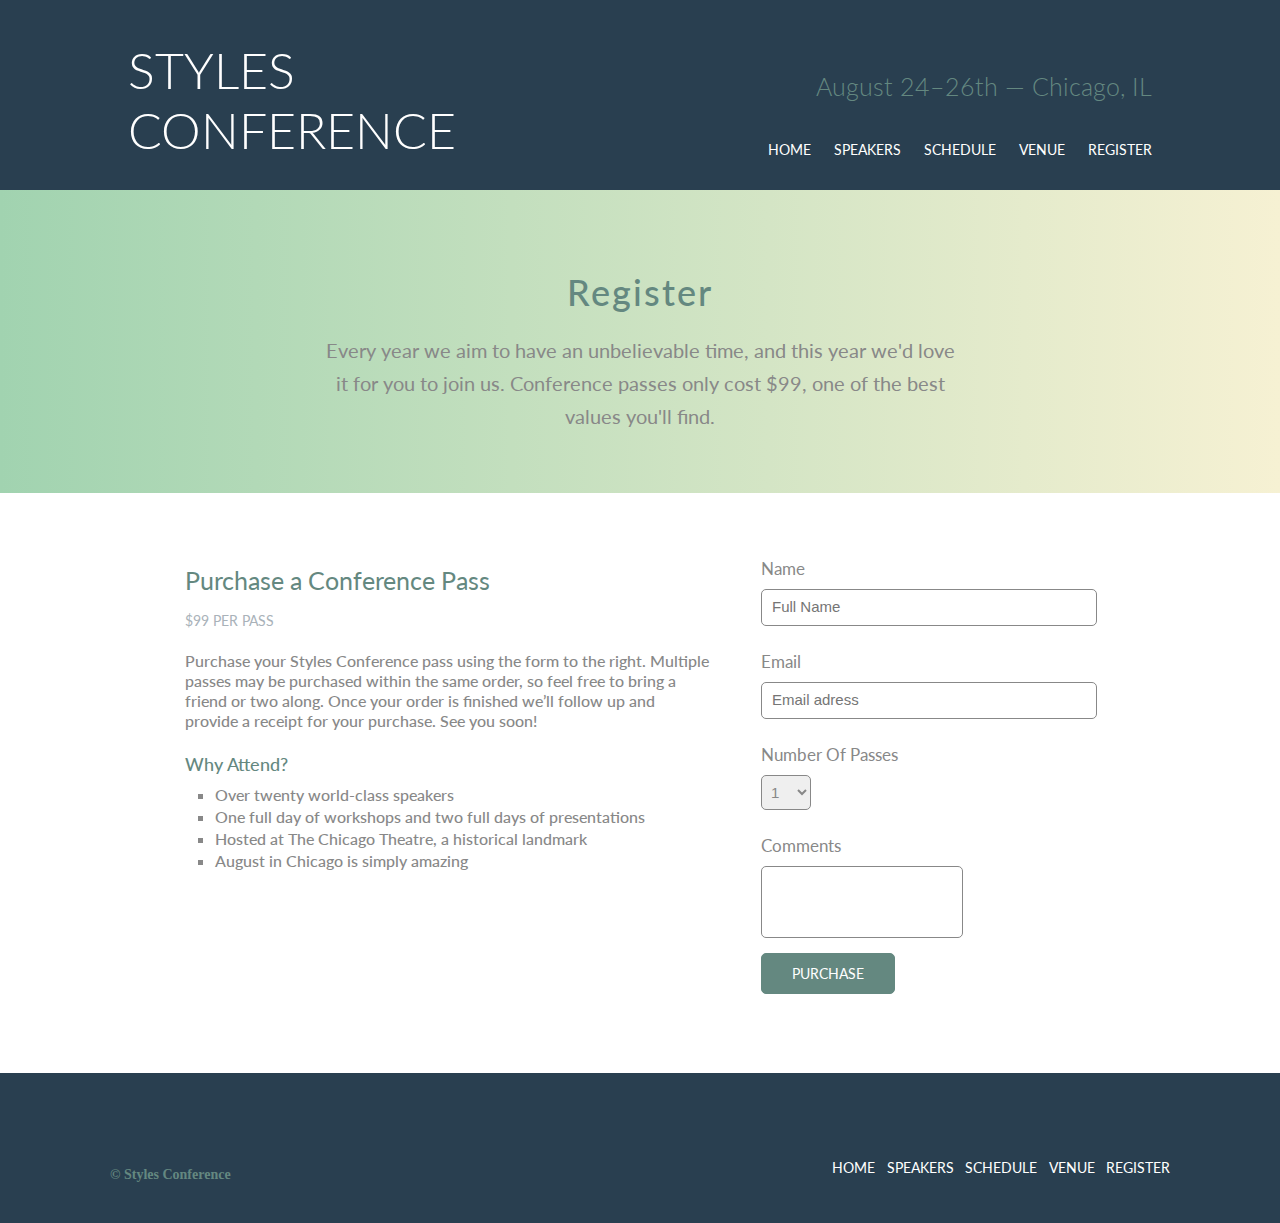
<file: register.html>
<!DOCTYPE html>
<html lang="en">
  <head>
    <meta charset="UTF-8" />
    <meta http-equiv="X-UA-Compatible" content="IE=edge" />
    <meta name="viewport" content="width=device-width, initial-scale=1.0" />
    <title>Document</title>
    <link rel="preconnect" href="https://fonts.googleapis.com" />
    <link rel="preconnect" href="https://fonts.gstatic.com" crossorigin />
    <link
      href="https://fonts.googleapis.com/css2?family=Dancing+Script:wght@500&family=Great+Vibes&family=Lato:ital,wght@0,100;0,300;0,400;1,700&family=Montserrat:wght@200;400;700&family=Raleway:wght@800&family=Roboto:ital,wght@0,100;1,300&display=swap"
      rel="stylesheet"
    />
    <link rel="stylesheet" href="css/styles.css" />
  </head>
  <body>
    <header>
      <div class="head-title">
        <h1 class="head-title-main"><a href="#">STYLES CONFERENCE</a></h1>
      </div>
      <div class="head-nav">
        <div class="nav-title">
          <h1 class="nav-tittle-main">August 24–26th — Chicago, IL</h1>
        </div>
        <div class="nav-list">
          <nav class="list">
            <ul>
              <li>
                <a href="index.html">home</a>
              </li>
              <li>
                <a href="speakers.html">speakers</a>
              </li>
              <li>
                <a href="schedule.html">schedule</a>
              </li>
              <li>
                <a href="venue.html">venue</a>
              </li>
              <li>
                <a href="register.html">register</a>
              </li>
            </ul>
          </nav>
        </div>
      </div>
    </header>
    <section class="top-section-scnd-page">
      <div class="top-section-speakers">
        <h1 class="section-title">Register</h1>
        <p class="prgrp">
          Every year we aim to have an unbelievable time, and this year we'd
          love it for you to join us. Conference passes only cost $99, one of
          the best values you'll find.
        </p>
      </div>
    </section>

    <section class="register">
      <section class="register-info">
        <div class="register-info-text">
          <h1>Purchase a Conference Pass</h1>
          <h3>$99 PER PASS</h3>
          <p>
            Purchase your Styles Conference pass using the form to the right.
            Multiple passes may be purchased within the same order, so feel free
            to bring a friend or two along. Once your order is finished we’ll
            follow up and provide a receipt for your purchase. See you soon!
          </p>
          <h2>Why Attend?</h2>
          <ul>
            <li>Over twenty world-class speakers</li>
            <li>
              One full day of workshops and two full days of presentations
            </li>
            <li>Hosted at The Chicago Theatre, a historical landmark</li>
            <li>August in Chicago is simply amazing</li>
          </ul>
        </div>
        <div class="register-info-input">
          <label class="label" for="name">name</label>
          <input
            class="input"
            type="text"
            name="name"
            id="name"
            placeholder="Full Name"
          />

          <label class="label" for="email">Email</label>
          <input
            class="input"
            type="email"
            name="email"
            id="email"
            placeholder="Email adress"
          />

          <label class="label" for="choose">Number of Passes</label>
          <select name="choose" id="choose">
            <option value="">1</option>
            <option value="">2</option>
            <option value="">3</option>
            <option value="">4</option>
            <option value="">5</option>
          </select>

          <label class="label-coment" for="coment">Comments</label>
          <input class="input-coment" type="coment" name="coment" id="coment" />

          <button class="purchase-btn">purchase</button>
        </div>
      </section>
    </section>

    <footer>
      <div class="first-foot">
        <h1 class="first-foot-title"><a href="#">© Styles Conference</a></h1>
      </div>
      <div class="second-foot">
        <nav>
          <ul>
            <li>
              <a href="#">Home</a>
            </li>
            <li>
              <a href="speakers.html">Speakers</a>
            </li>
            <li>
              <a href="schedule.html">Schedule</a>
            </li>
            <li>
              <a href="venue.html">Venue</a>
            </li>
            <li>
              <a href="register.html">Register</a>
            </li>
          </ul>
        </nav>
      </div>
    </footer>
  </body>
</html>
</file>
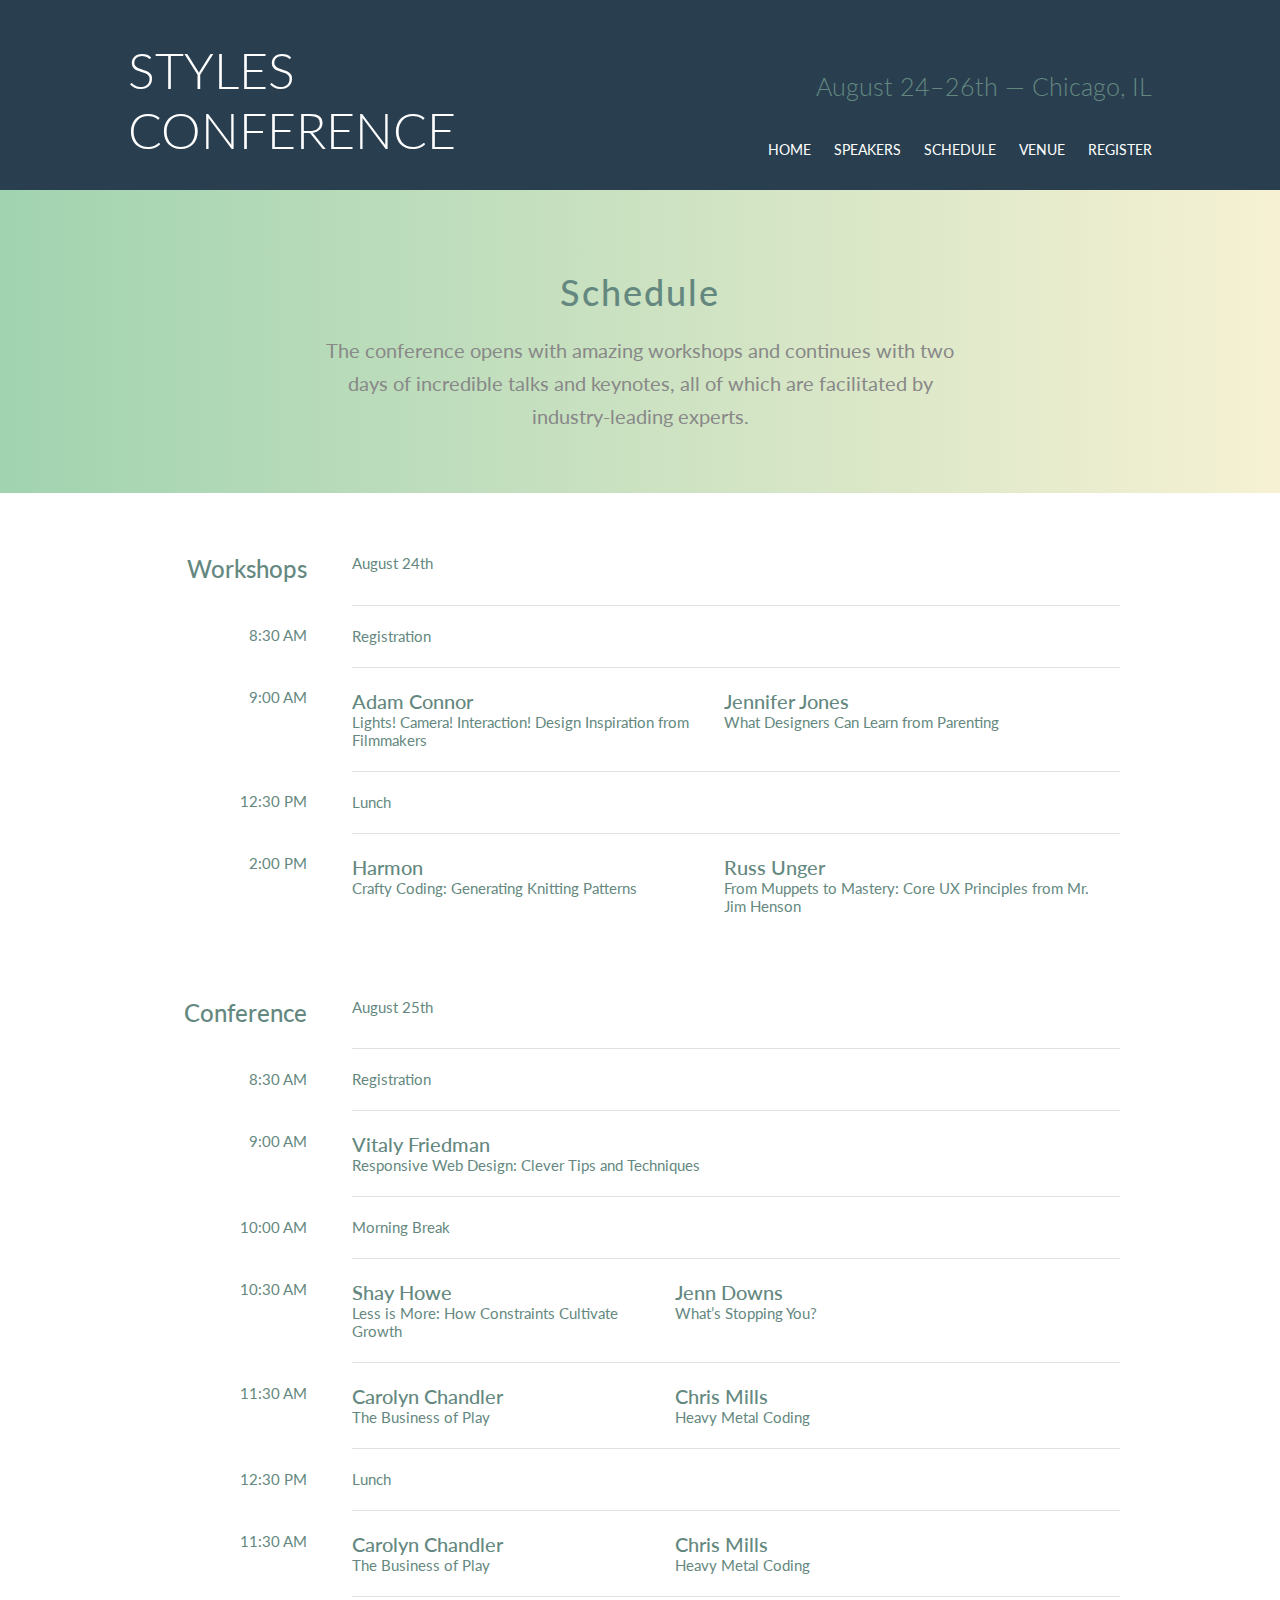
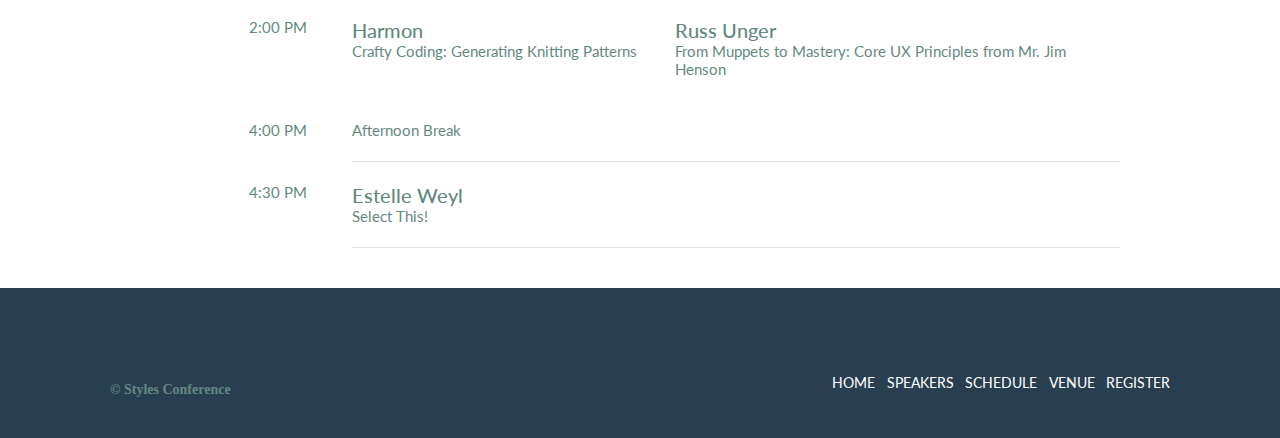
<file: schedule.html>
<!DOCTYPE html>
<html lang="en">
  <head>
    <meta charset="UTF-8" />
    <meta http-equiv="X-UA-Compatible" content="IE=edge" />
    <meta name="viewport" content="width=device-width, initial-scale=1.0" />
    <title>Document</title>
    <link rel="preconnect" href="https://fonts.googleapis.com" />
    <link rel="preconnect" href="https://fonts.gstatic.com" crossorigin />
    <link
      href="https://fonts.googleapis.com/css2?family=Dancing+Script:wght@500&family=Great+Vibes&family=Lato:ital,wght@0,100;0,300;0,400;1,700&family=Montserrat:wght@200;400;700&family=Raleway:wght@800&family=Roboto:ital,wght@0,100;1,300&display=swap"
      rel="stylesheet"
    />
    <link rel="stylesheet" href="css/styles.css" />
    <link rel="stylesheet" href="css/table.css" />
  </head>
  <body>
    <header>
      <div class="head-title">
        <h1 class="head-title-main"><a href="#">STYLES CONFERENCE</a></h1>
      </div>
      <div class="head-nav">
        <div class="nav-title">
          <h1 class="nav-tittle-main">August 24–26th — Chicago, IL</h1>
        </div>
        <div class="nav-list">
          <nav class="list">
            <ul>
              <li>
                <a href="index.html">home</a>
              </li>
              <li>
                <a href="speakers.html">speakers</a>
              </li>
              <li>
                <a href="schedule.html">schedule</a>
              </li>
              <li>
                <a href="venue.html">venue</a>
              </li>
              <li>
                <a href="register.html">register</a>
              </li>
            </ul>
          </nav>
        </div>
      </div>
    </header>
    <section class="top-section-scnd-page">
      <div class="top-section-speakers">
        <h1 class="section-title">Schedule</h1>
        <p class="prgrp">
          The conference opens with amazing workshops and continues with two
          days of incredible talks and keynotes, all of which are facilitated by
          industry-leading experts.
        </p>
      </div>
    </section>

    <section class="shcedule">
      <table>
        <thead>
          <tr>
            <th class="first-th">Workshops</th>
            <td class="shcedule-row" colspan="2">August 24th</td>
          </tr>
        </thead>
        <tbody>
          <tr>
            <th>8:30 AM</th>
            <td class="shcedule-row" colspan="2">Registration</td>
          </tr>
          <tr>
            <th>9:00 AM</th>
            <td>
              <a href="#">
                <span>Adam Connor</span>
                <br />
                Lights! Camera! Interaction! Design Inspiration from
                Filmmakers</a
              >
            </td>
            <td>
              <a href=""
                ><span>Jennifer Jones</span> <br />
                What Designers Can Learn from Parenting</a
              >
            </td>
          </tr>
          <tr>
            <th>12:30 PM</th>
            <td class="shcedule-row" colspan="2">Lunch</td>
          </tr>
          <tr>
            <th>2:00 PM</th>
            <td class="last-td">
              <a href="#">
                <span>Harmon</span> <br />
                Crafty Coding: Generating Knitting Patterns</a
              >
            </td>
            <td class="last-td">
              <a href="#"
                ><span>Russ Unger</span> <br />
                From Muppets to Mastery: Core UX Principles from Mr. Jim
                Henson</a
              >
            </td>
          </tr>
        </tbody>
      </table>
    </section>
    <section class="shcedule">
      <table>
        <thead>
          <tr>
            <th class="first-th">Conference</th>
            <td class="shcedule-row" colspan="2">August 25th</td>
          </tr>
        </thead>
        <tbody>
          <tr>
            <th>8:30 AM</th>
            <td class="shcedule-row" colspan="2">Registration</td>
          </tr>
          <tr>
            <th>9:00 AM</th>

            <td colspan="2">
              <a href="#">
                <span> Vitaly Friedman</span>
                <br />
                Responsive Web Design: Clever Tips and Techniques</a
              >
            </td>
          </tr>
          <tr>
            <th>10:00 AM</th>
            <td class="shcedule-row" colspan="2">Morning Break</td>
          </tr>
          <tr>
            <th>10:30 AM</th>
            <td>
              <a href="#">
                <span> Shay Howe</span>
                <br />
                Less is More: How Constraints Cultivate Growth</a
              >
            </td>
            <td>
              <a href=""
                ><span>Jenn Downs</span> <br />
                What’s Stopping You?</a
              >
            </td>
          </tr>
          <tr>
            <th>11:30 AM</th>
            <td>
              <a href="#">
                <span> Carolyn Chandler</span>
                <br />
                The Business of Play</a
              >
            </td>
            <td>
              <a href=""
                ><span>Chris Mills</span> <br />
                Heavy Metal Coding</a
              >
            </td>
          </tr>
          <tr>
            <th>12:30 PM</th>
            <td class="shcedule-row" colspan="2">Lunch</td>
          </tr>
          <tr>
            <th>11:30 AM</th>
            <td>
              <a href="#">
                <span> Carolyn Chandler</span>
                <br />
                The Business of Play</a
              >
            </td>
            <td>
              <a href=""
                ><span>Chris Mills</span> <br />
                Heavy Metal Coding</a
              >
            </td>
          </tr>

          <tr>
            <th>2:00 PM</th>
            <td class="last-td">
              <a href="#">
                <span>Harmon</span> <br />
                Crafty Coding: Generating Knitting Patterns</a
              >
            </td>
            <td class="last-td">
              <a href="#"
                ><span>Russ Unger</span> <br />
                From Muppets to Mastery: Core UX Principles from Mr. Jim
                Henson</a
              >
            </td>
          </tr>
          <tr>
            <th>4:00 PM</th>
            <td class="shcedule-row" colspan="2">Afternoon Break</td>
          </tr>
          <tr>
            <th>4:30 PM</th>

            <td colspan="2">
              <a href="#">
                <span> Estelle Weyl</span>
                <br />
                Select This!</a
              >
            </td>
          </tr>
        </tbody>
      </table>
    </section>

    <footer>
      <div class="first-foot">
        <h1 class="first-foot-title"><a href="#">© Styles Conference</a></h1>
      </div>
      <div class="second-foot">
        <nav>
          <ul>
            <li>
              <a href="#">Home</a>
            </li>
            <li>
              <a href="speakers.html">Speakers</a>
            </li>
            <li>
              <a href="schedule.html">Schedule</a>
            </li>
            <li>
              <a href="venue.html">Venue</a>
            </li>
            <li>
              <a href="register.html">Register</a>
            </li>
          </ul>
        </nav>
      </div>
    </footer>
  </body>
</html>
</file>
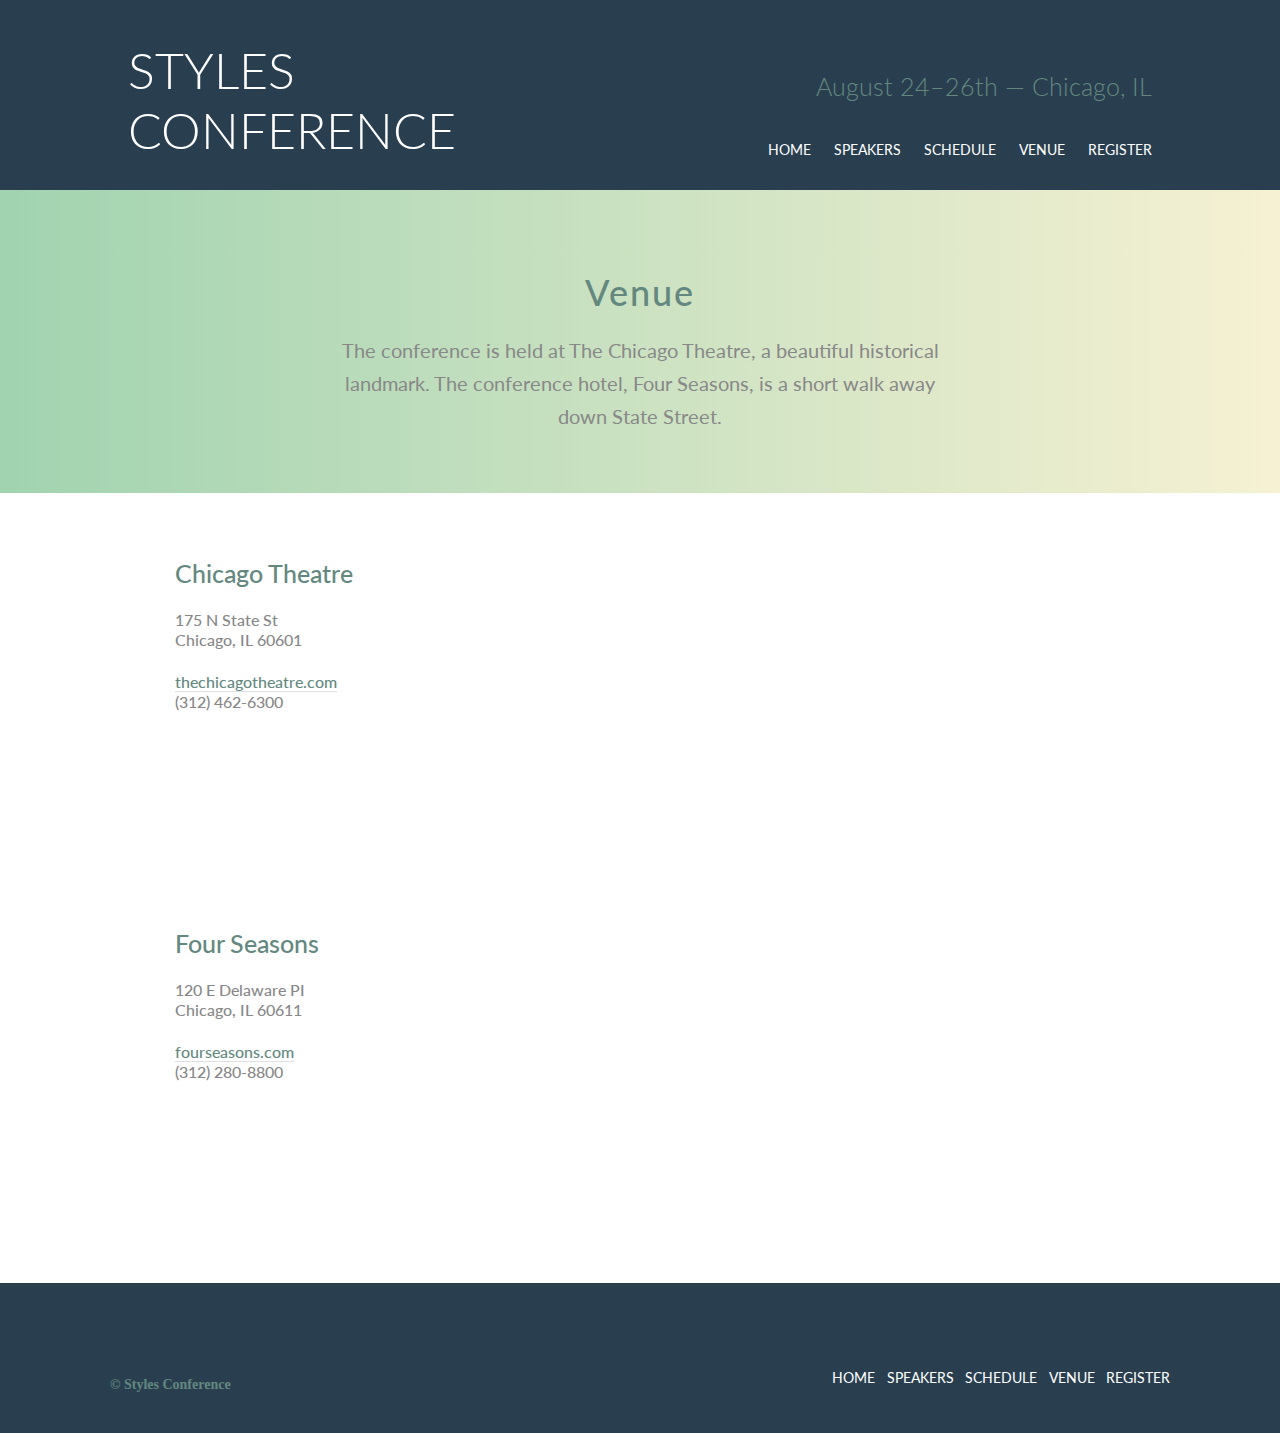
<file: venue.html>
<!DOCTYPE html>
<html lang="en">
<head>
    <meta charset="UTF-8">
    <meta http-equiv="X-UA-Compatible" content="IE=edge">
    <meta name="viewport" content="width=device-width, initial-scale=1.0">
    <title>Document</title>
    <link rel="preconnect" href="https://fonts.googleapis.com">
<link rel="preconnect" href="https://fonts.gstatic.com" crossorigin>
<link href="https://fonts.googleapis.com/css2?family=Dancing+Script:wght@500&family=Great+Vibes&family=Lato:ital,wght@0,100;0,300;0,400;1,700&family=Montserrat:wght@200;400;700&family=Raleway:wght@800&family=Roboto:ital,wght@0,100;1,300&display=swap" rel="stylesheet">
    <link rel="stylesheet" href="css/styles.css">
</head>
<body>
    <header>
        <div class="head-title">
            <h1 class="head-title-main"><a href="#">STYLES CONFERENCE</a></h1>

        </div>
        <div class="head-nav">
            <div class="nav-title">
                <h1 class="nav-tittle-main">August 24–26th — Chicago, IL</h1>
            </div>
            <div class="nav-list">
                <nav class="list">
                    <ul>
                        <li>
                            <a href="index.html">home</a>
                        </li>
                        <li>
                            <a href="speakers.html">speakers</a>
                        </li>
                        <li>
                            <a href="schedule.html">schedule</a>
                        </li>
                        <li>
                            <a href="venue.html">venue</a>
                        </li>
                        <li>
                            <a href="register.html">register</a>
                        </li>
                    </ul>
                </nav>
            </div>
        </div>
    </header>
    <section class="top-section-scnd-page">
        <div class="top-section-speakers">
        <h1 class="section-title">Venue</h1>
        <p class="prgrp">The conference is held at The Chicago Theatre, a beautiful historical landmark. The conference hotel, Four Seasons, is a short walk away down State Street.</p>
    </div>
    </section>
    <section class="venue">
        <section class="venue-info">
            <div class="adres">
                <h2>Chicago Theatre</h2>
                <p>175 N State St <br>Chicago, IL 60601</p>
                <p><a href="https://www.msg.com/the-chicago-theatre?cmp=van_chicagotheatre" target="blank">thechicagotheatre.com</a><br>(312) 462-6300</p>

            </div>
            <div class="map">
                <iframe src="https://www.google.com/maps/embed?pb=!1m14!1m8!1m3!1d11881.365855015965!2d-87.627586!3d41.885513!3m2!1i1024!2i768!4f13.1!3m3!1m2!1s0x0%3A0x4700ddf60fcbfad6!2sThe%20Chicago%20Theatre!5e0!3m2!1sen!2sus!4v1647078970537!5m2!1sen!2sus" width="600" height="300" style="border:0;" allowfullscreen="" loading="lazy"></iframe>
            </div>
        </section>
        <section class="venue-info">
            <div class="adres">
                <h2>Four Seasons
                </h2>
                <p>120 E Delaware PI <br>Chicago, IL 60611</p>
                <p><a href="https://www.fourseasons.com/" target="blank">fourseasons.com</a><br>(312) 280-8800</p>

            </div>
            <div class="map">
                <iframe src="https://www.google.com/maps/embed?pb=!1m14!1m8!1m3!1d11878.787634155688!2d-87.625139!3d41.899375!3m2!1i1024!2i768!4f13.1!3m3!1m2!1s0x0%3A0x403a636ca96a613c!2sFour%20Seasons%20Hotel%20Chicago!5e0!3m2!1sen!2sus!4v1647079073926!5m2!1sen!2sus" width="600" height="300" style="border:0;" allowfullscreen="" loading="lazy"></iframe>
            </div>
        </section>
    </section>
    
    
    <footer>
        <div class="first-foot">
            <h1 class="first-foot-title"><a href="#">© Styles Conference</a>
            </h1>
        </div>
        <div class="second-foot">
            <nav>
                <ul>
                    <li>
                        <a href="#">Home</a>
                    </li>
                    <li>
                        <a href="speakers.html">Speakers</a>
                    </li>
                    <li>
                        <a href="schedule.html">Schedule</a>
                    </li>
                    <li>
                        <a href="venue.html">Venue</a>
                    </li>
                    <li>
                        <a href="register.html">Register</a>
                    </li>
                </ul>
            </nav>
        </div>
    </footer>
</body>
</html>
</file>
<file: css/styles.css>
* {
  margin: 0;
  padding: 0;
}
header {
  display: flex;
  justify-content: space-around;

  box-sizing: border-box;
  padding-top: 30px;
  padding-bottom: 30px;
  background-color: #293f50;
}

.head-title {
  width: 30%;
  box-sizing: border-box;

  margin-top: 10px;
  color: white;
}
.head-title-main a {
  text-decoration: none;
  color: white;
  text-align: center;
  font-family: "Lato", sans-serif;
  font-weight: 300;
  font-size: 50px;
}
.head-title-main a:hover {
  color: #648880;
}

.head-nav {
  display: flex;
  flex-direction: column;
  justify-content: space-evenly;

  width: 30%;
}
.nav-title {
  margin-bottom: 40px;
  margin-top: 30px;
  font-size: 13px;
  text-align: right;
  color: white;
}
.nav-title h1 {
  text-decoration: none;
  font-size: 25px;
  margin-top: 10px;
  font-family: "Lato", sans-serif;
  font-weight: 300;
  color: #648880;
}
.nav-list nav ul {
  display: flex;
  flex-direction: row;
  justify-content: space-between;
}
.nav-list nav ul li {
  list-style: none;
}
.nav-list nav ul li a {
  text-decoration: none;
  color: white;
  text-transform: uppercase;
  font-family: "Lato", sans-serif;
  font-weight: 400;
  font-size: 14px;
}
.nav-list nav ul li a:hover {
  color: #648880;
  border-bottom: 1px solid #648880;
  padding-bottom: 5px;
}
.top-section {
  background-color: #293f50;
}
.section-title {
  text-align: center;
  line-height: 44px;
  font-family: "Lato", sans-serif;
  font-weight: 300;
  font-size: 36px;
  color: #648880;
  box-sizing: border-box;
  padding-top: 5rem;
  letter-spacing: 2px;
}
.prgrp {
  color: #fff;
  font-size: 24px;
  font-family: "Lato", sans-serif;
  font-weight: 100;
  box-sizing: border-box;
  margin: 20px 10rem;
}
.btn {
  display: flex;
  justify-content: center;
  text-decoration: none;
}
.btn button {
  border: 1px solid #fff;
  font-size: 15px;
  padding: 20px 30px;
  letter-spacing: 2px;
  font-family: "Lato", sans-serif;
  background-color: #293f50;
  color: white;
  letter-spacing: 0.5px;
  font-weight: 800;
  text-transform: uppercase;
  border-radius: 5px;
  cursor: pointer;
  margin-top: 20px;
  margin-bottom: 50px;
}
.btn button:hover {
  background-color: white;
  color: #648880;
}
.bottom-section {
  display: flex;
  justify-content: center;
  margin-top: 50px;
  box-sizing: border-box;
  margin-bottom: 50px;
}
.form-box {
  width: 25%;

  margin-right: 20px;
  box-sizing: border-box;
  padding: 15px;
}
.from-box-title {
  font-family: "Lato", sans-serif;
  color: #648880;
  font-size: 14px;
  font-weight: 400;
  text-transform: uppercase;
  margin-bottom: 22px;
}
.form-box-img {
  width: 100%;
  border-radius: 5px;
}
.from-box-title-second a {
  font-size: 21px;
  color: #648880;
  margin: 25px 0;
  font-family: "Lato", sans-serif;
  font-weight: 400;
  text-decoration: none;
  box-sizing: border-box;
}
.from-box-title-second a:hover {
  border-bottom: 1px solid #648880;
  padding-bottom: 5px;
}
.form-box-p {
  font-family: "Lato", sans-serif;
  color: #648880;
  font-weight: 300;
  margin: 25px 0;
}
footer {
  display: flex;
  justify-content: space-between;
  box-sizing: border-box;
  align-items: center;
  background-color: #293f50;
  padding-top: 40px;
  height: 150px;
}
.first-foot {
  padding-left: 110px;
}
.first-foot-title a {
  text-decoration: none;
  color: #648880;
  font-size: 14px;
}
.first-foot-title a:hover {
  color: #f6f1d3;
  border-bottom: 1px solid #f6f1d3;
  padding-bottom: 5px;
}
.second-foot {
  width: 35%;
  align-items: center;
}
.second-foot nav ul {
  display: flex;

  justify-content: space-between;
  padding-right: 110px;
}
.second-foot nav ul li {
  list-style: none;
  align-items: center;
}

.second-foot nav ul li a {
  text-decoration: none;
  color: white;
  text-transform: uppercase;
  font-family: "Lato", sans-serif;
  font-weight: 400;
  font-size: 14px;
}
.second-foot nav ul li a:hover {
  color: #648880;
  border-bottom: 1px solid #648880;
  padding-bottom: 5px;
}
/* speakers.html ...................*/
.top-section-speakers {
  width: 960px;
  margin: 0 auto;
}
.top-section-scnd-page {
  background: linear-gradient(to right, #a1d3b0, #f6f1d3);
  box-sizing: border-box;
  padding-bottom: 40px;
}
.top-section-scnd-page .prgrp {
  color: #888;
  font-size: 20px;
  font-family: "Lato", sans-serif;
  font-weight: 400;
  line-height: 33px;
  text-align: center;
}
.top-section-scnd-page .section-title {
  font-size: 36px;
  line-height: 44px;
  color: #648880;
  font-family: "Lato", sans-serif;
  font-weight: 500;
}
.info {
  width: 70%;

  margin: 60px auto;
}
.speaker {
  display: flex;
  box-sizing: border-box;
  margin-bottom: 70px;
}
.speaker-info {
  width: 65%;

  box-sizing: border-box;
  padding: 10px;
}
.speaker-name {
  font-family: "Lato", sans-serif;
  font-size: 25px;
  color: #648880;
  font-weight: 500;
  margin-bottom: 10px;
}
.speaker-prof {
  font-family: "Lato", sans-serif;
  font-size: 14px;
  text-transform: uppercase;
  color: #648880;
  font-weight: 400;
}
.speaker-info p {
  font-family: "Lato", sans-serif;
  margin: 22px 0;
  color: #888;
  font-weight: 500;
  line-height: 20px;
}
.speaker-info p a {
  border-bottom: 1px solid #dfe2e5;
  color: #648880;
  text-decoration: none;
}
.speaker-contct {
  width: 30%;
}
.speaker-contct div {
  width: 80%;
  border: 1px solid #dfe2e5;
  border-radius: 5px;
  margin: 70px auto;
  padding-bottom: 30px;
}
.speaker-contct div img {
  width: 70%;
  margin: 0 auto;
  display: block;
  border-radius: 50%;
  margin-top: -50px;
  margin-bottom: 20px;
}
.speaker-contct div a {
  display: block;
  text-align: center;
  margin: 2px;
  text-decoration: none;
  color: #888;
  font-family: "Lato", sans-serif;
  font-weight: 600;
}

/* schedule page................................... */
.schedule {
  width: 960px;
  margin: 0 auto;

  height: 700px;
  margin-top: 50px;
}
.left-side {
  width: 20%;
  height: 600px;

  text-align: right;
  box-sizing: border-box;
}
.left-side h1 {
  font-family: "Lato", sans-serif;
  color: #648880;
  font-size: 24px;
  font-weight: 500;
  padding-bottom: 22px;
  vertical-align: baseline;
}
.left-side p {
  font-family: "Lato", sans-serif;
  color: #648880;
  padding-bottom: 22px;
  vertical-align: baseline;
}
/* venue page...................................... */

.venue {
  width: 960px;
  margin: 0 auto;
  min-height: 400px;

  margin-top: 50px;
}
.venue-info {
  display: flex;
  justify-content: space-between;
  box-sizing: border-box;
  margin-bottom: 70px;
}
.adres {
  width: 30%;
  min-height: 300px;

  box-sizing: border-box;
  padding: 15px;
}
.adres h2 {
  font-family: "Lato", sans-serif;
  font-size: 25px;
  color: #648880;
  font-weight: 500;
  margin-bottom: 10px;
}
.adres p {
  font-family: "Lato", sans-serif;
  margin: 22px 0;
  color: #888;
  font-weight: 500;
  line-height: 20px;
}
.adres p a {
  border-bottom: 1px solid #dfe2e5;
  color: #648880;
  text-decoration: none;
}
.map {
  display: flex;
  justify-content: center;
  width: 70%;

  height: 300px;
  border-radius: 10px;
}
/* ........................register page */

.register {
  width: 960px;
  min-height: 500px;

  margin: 40px auto;
}
.register-info {
  display: flex;
}
.register-info-text {
  width: 60%;

  box-sizing: border-box;
  padding: 25px;
}
.register-info-text h1 {
  font-family: "Lato", sans-serif;
  font-size: 25px;
  color: #648880;
  line-height: 44px;
  font-weight: 400;
  margin-bottom: 10px;
}
.register-info-text h3 {
  font-family: "Lato", sans-serif;
  color: #a9b2b9;
  font-size: 14px;
  font-weight: 400;
  text-transform: uppercase;
  margin-bottom: 22px;
}
.register-info-text p {
  font-family: "Lato", sans-serif;
  margin: 22px 0;
  color: #888;
  font-weight: 500;
  line-height: 20px;
}
.register-info-text h2 {
  font-family: "Lato", sans-serif;
  font-size: 18px;
  color: #648880;
  font-weight: 500;
  margin-bottom: 10px;
}
.register-info-text ul li {
  font-family: "Lato", sans-serif;
  list-style: square;
  margin: 0 0 2px 30px;
  color: #888;
  font-weight: 500;
  line-height: 20px;
}
.register-info-input {
  width: 40%;
  min-height: 400px;

  display: flex;
  flex-direction: column;
  box-sizing: border-box;
  padding: 25px;
}
.label {
  font-size: 17px;
  font-family: "Lato", sans-serif;
  color: #888;
  text-transform: capitalize;
  margin-bottom: 10px;
  cursor: pointer;
}
.input {
  width: 100%;
  height: 35px;
  border-radius: 5px;
  border: 1px solid #888;
  margin-bottom: 25px;
}
::placeholder {
  font-size: 15px;
  padding: 10px;
}
select {
  width: 15%;
  height: 35px;
  border-radius: 5px;
  border: 1px solid #888;
  font-size: 15px;
  padding-left: 5px;
  color: #888;
}
.label-coment {
  font-size: 17px;
  font-family: "Lato", sans-serif;
  color: #888;
  text-transform: capitalize;
  margin-bottom: 10px;
  cursor: pointer;
  margin-top: 25px;
}
.input-coment {
  width: 60%;
  height: 70px;
  border-radius: 5px;
  border: 1px solid #888;
}
.purchase-btn {
  width: 40%;
  background: #648880;
  padding: 11px 30px;
  font-size: 14px;
  font-family: "Lato", sans-serif;
  text-transform: uppercase;
  color: #fff;
  box-sizing: border-box;
  border-radius: 5px;
  margin-top: 15px;
  cursor: pointer;
  border: 1px solid #648880;
}
.purchase-btn:hover {
  background-color: #888;
}
</file>
<file: css/table.css>
.shcedule {
  width: 960px;

  min-height: 300px;
  margin: 40px auto;
}
table td {
  border-bottom: 1px solid #dfe2e5;
}
table {
  border-collapse: collapse;
  border-spacing: 0;
}
.first-th {
  padding-bottom: 22px;
  padding-top: 21px;
  font-family: "Lato", sans-serif;
  vertical-align: top;
  padding-right: 45px;
  text-align: right;
  width: 20%;
  color: #648880;
  font-size: 24px;
  font-weight: 500;
}
th {
  padding-bottom: 22px;
  padding-top: 21px;
  font-family: "Lato", sans-serif;
  vertical-align: top;
  padding-right: 45px;
  text-align: right;
  width: 20%;
  color: #648880;
  font-size: 15px;
  font-weight: 400;
}

td {
  padding-bottom: 22px;
  vertical-align: top;
  padding-top: 21px;
  font-family: "Lato", sans-serif;
  color: #648880;
  font-size: 15px;
  font-weight: 400;
  padding-right: 10px;
}
td a {
  text-decoration: none;
  padding-bottom: 22px;
  vertical-align: top;
  padding-top: 21px;
  font-family: "Lato", sans-serif;
  color: #648880;
  font-size: 15px;
  font-weight: 400;
}
.last-td {
  border: none;
}
td a span {
  font-size: 20px;
  font-weight: 500;
  color: #648880;
}
</file>
